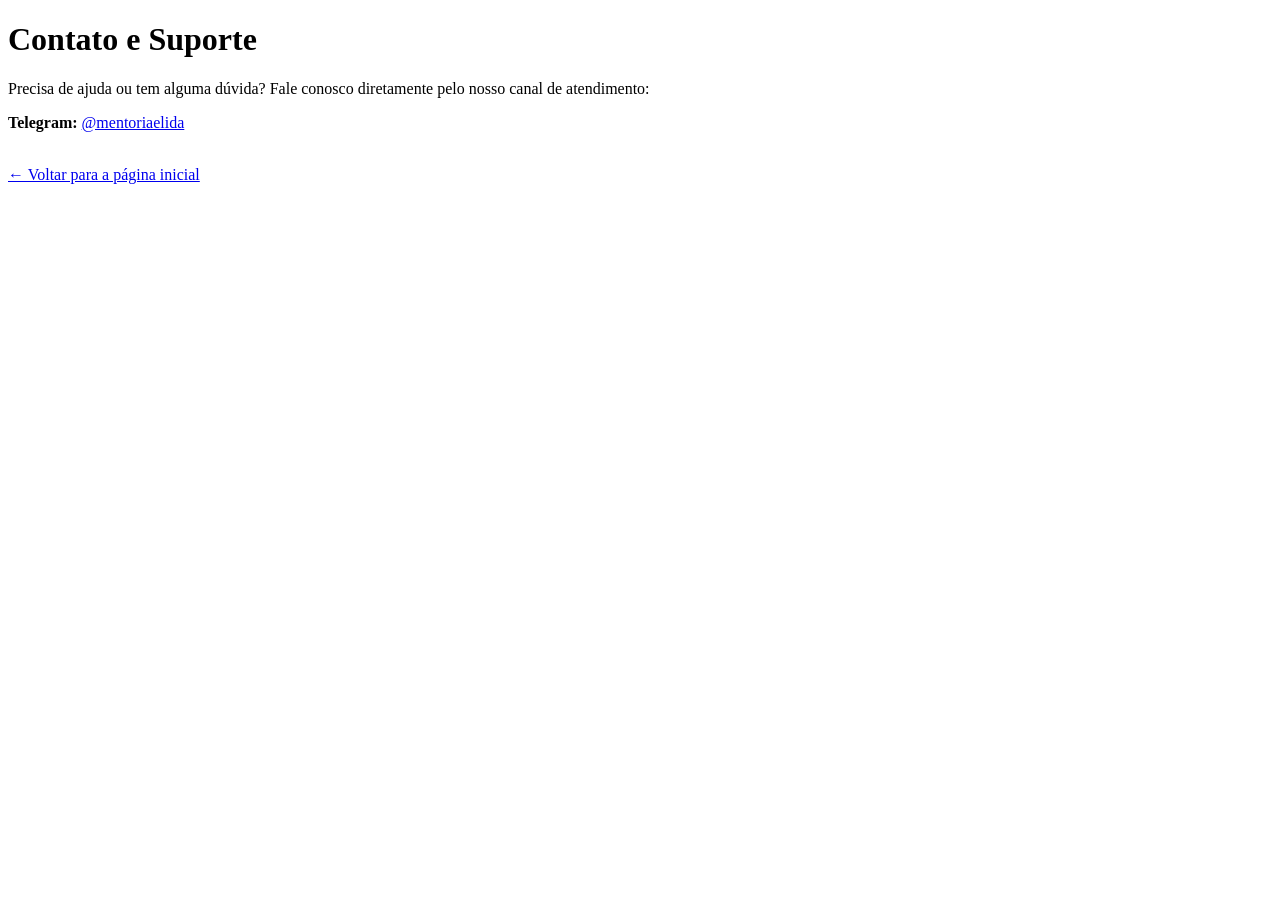
<file: contato.html>
<!DOCTYPE html>
<html lang="pt-BR">
<head>
    <meta charset="UTF-8">
    <meta name="viewport" content="width=device-width, initial-scale=1.0">
    <title>Suporte</title>
</head>
<body>
    <h1>Contato e Suporte</h1>
    <p>Precisa de ajuda ou tem alguma dúvida? Fale conosco diretamente pelo nosso canal de atendimento:</p>
    <p>
        <strong>Telegram:</strong> 
        <a href="https://t.me/mentoriaelida" target="_blank" rel="noopener noreferrer">@mentoriaelida</a>
    </p>
    <br>
    <a href="index.html">← Voltar para a página inicial</a>
</body>
</html>
</file>
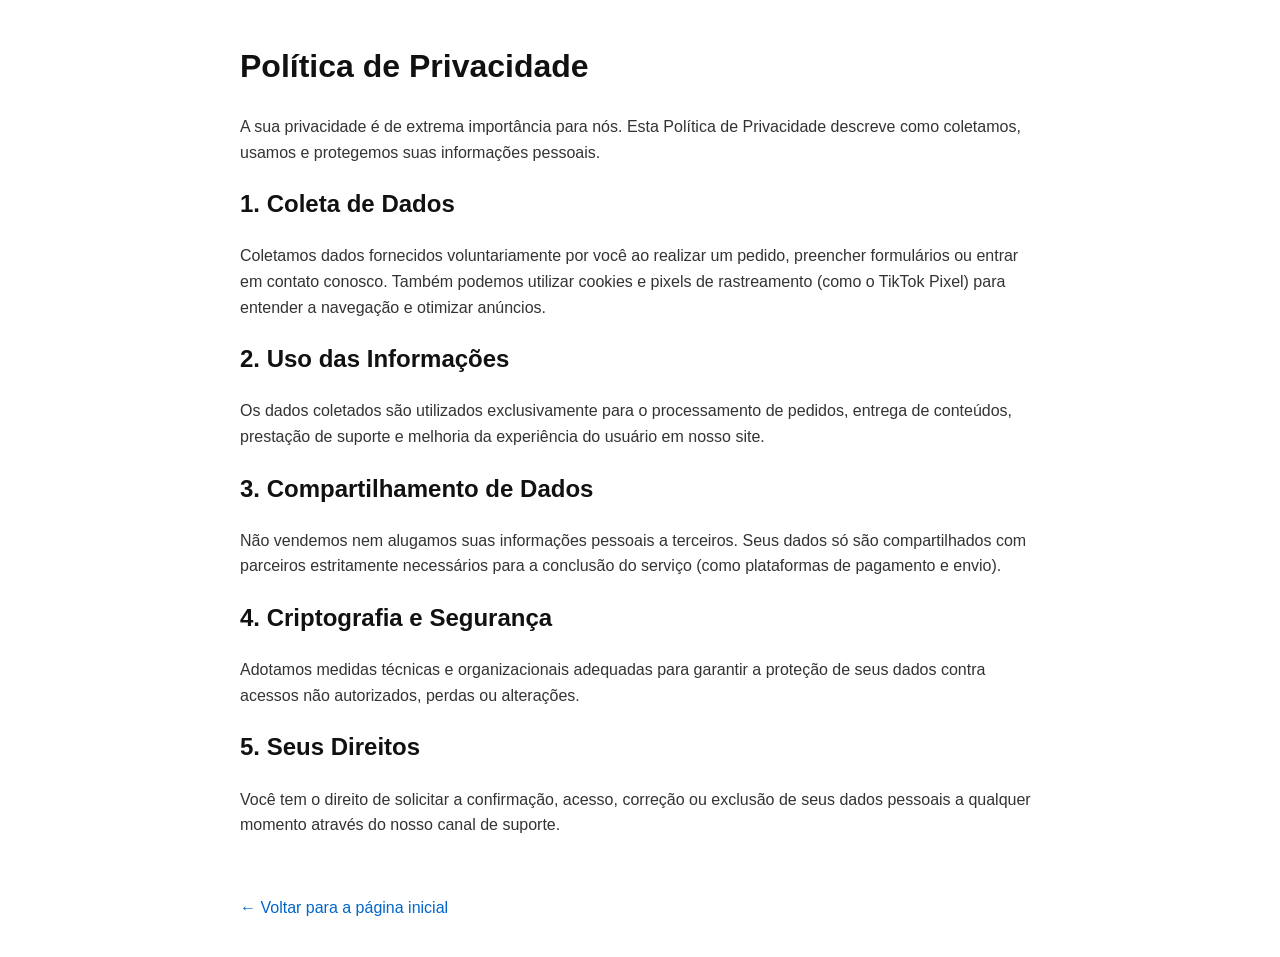
<file: privacidade.html>
<!DOCTYPE html>
<html lang="pt-BR">
<head>
    <meta charset="UTF-8">
    <meta name="viewport" content="width=device-width, initial-scale=1.0">
    <title>Política de Privacidade</title>
    <style>
        body { font-family: Arial, sans-serif; line-height: 1.6; padding: 20px; max-width: 800px; margin: 0 auto; color: #333; }
        h1, h2 { color: #111; }
        a { color: #0066cc; text-decoration: none; }
    </style>
</head>
<body>
    <h1>Política de Privacidade</h1>
    <p>A sua privacidade é de extrema importância para nós. Esta Política de Privacidade descreve como coletamos, usamos e protegemos suas informações pessoais.</p>

    <h2>1. Coleta de Dados</h2>
    <p>Coletamos dados fornecidos voluntariamente por você ao realizar um pedido, preencher formulários ou entrar em contato conosco. Também podemos utilizar cookies e pixels de rastreamento (como o TikTok Pixel) para entender a navegação e otimizar anúncios.</p>

    <h2>2. Uso das Informações</h2>
    <p>Os dados coletados são utilizados exclusivamente para o processamento de pedidos, entrega de conteúdos, prestação de suporte e melhoria da experiência do usuário em nosso site.</p>

    <h2>3. Compartilhamento de Dados</h2>
    <p>Não vendemos nem alugamos suas informações pessoais a terceiros. Seus dados só são compartilhados com parceiros estritamente necessários para a conclusão do serviço (como plataformas de pagamento e envio).</p>

    <h2>4. Criptografia e Segurança</h2>
    <p>Adotamos medidas técnicas e organizacionais adequadas para garantir a proteção de seus dados contra acessos não autorizados, perdas ou alterações.</p>

    <h2>5. Seus Direitos</h2>
    <p>Você tem o direito de solicitar a confirmação, acesso, correção ou exclusão de seus dados pessoais a qualquer momento através do nosso canal de suporte.</p>

    <br>
    <p><a href="index.html">← Voltar para a página inicial</a></p>
</body>
</html>
</file>
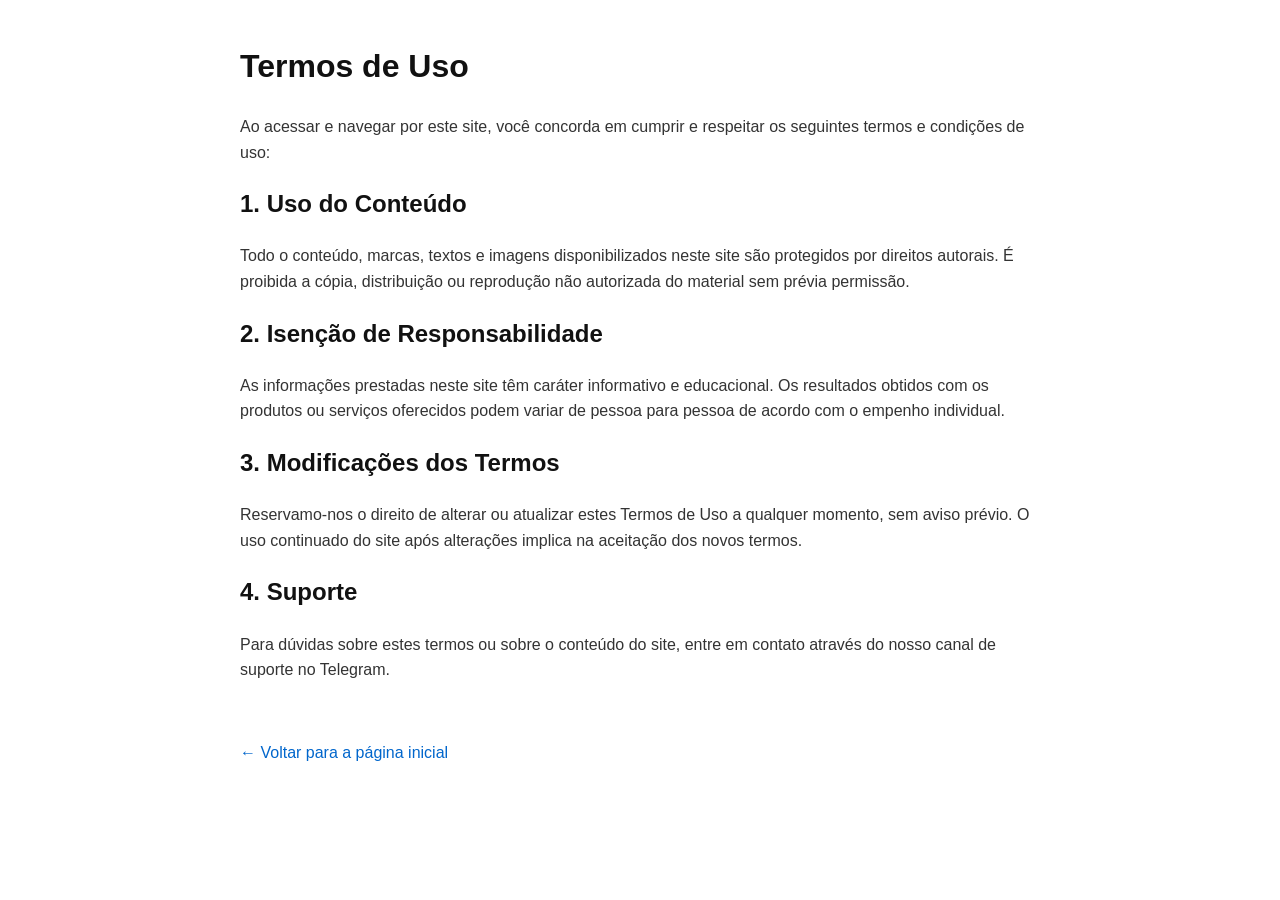
<file: termos.html>
<!DOCTYPE html>
<html lang="pt-BR">
<head>
    <meta charset="UTF-8">
    <meta name="viewport" content="width=device-width, initial-scale=1.0">
    <title>Termos de Uso</title>
    <style>
        body { font-family: Arial, sans-serif; line-height: 1.6; padding: 20px; max-width: 800px; margin: 0 auto; color: #333; }
        h1, h2 { color: #111; }
        a { color: #0066cc; text-decoration: none; }
    </style>
</head>
<body>
    <h1>Termos de Uso</h1>
    <p>Ao acessar e navegar por este site, você concorda em cumprir e respeitar os seguintes termos e condições de uso:</p>
    
    <h2>1. Uso do Conteúdo</h2>
    <p>Todo o conteúdo, marcas, textos e imagens disponibilizados neste site são protegidos por direitos autorais. É proibida a cópia, distribuição ou reprodução não autorizada do material sem prévia permissão.</p>

    <h2>2. Isenção de Responsabilidade</h2>
    <p>As informações prestadas neste site têm caráter informativo e educacional. Os resultados obtidos com os produtos ou serviços oferecidos podem variar de pessoa para pessoa de acordo com o empenho individual.</p>

    <h2>3. Modificações dos Termos</h2>
    <p>Reservamo-nos o direito de alterar ou atualizar estes Termos de Uso a qualquer momento, sem aviso prévio. O uso continuado do site após alterações implica na aceitação dos novos termos.</p>

    <h2>4. Suporte</h2>
    <p>Para dúvidas sobre estes termos ou sobre o conteúdo do site, entre em contato através do nosso canal de suporte no Telegram.</p>

    <br>
    <p><a href="index.html">← Voltar para a página inicial</a></p>
</body>
</html>
</file>
